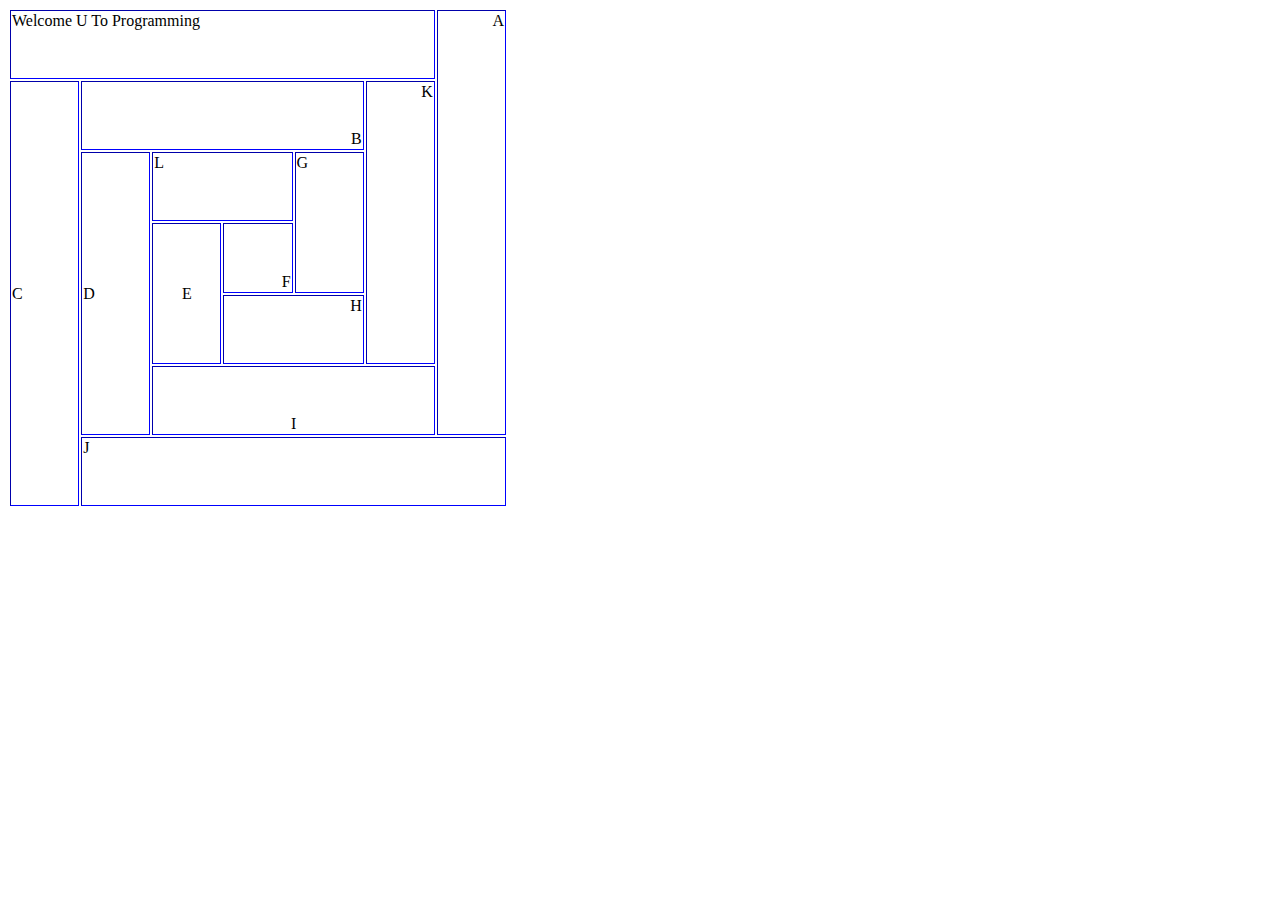
<file: Assing-1/index.html>
<!DOCTYPE html>
<html lang="en">
<head>
    <meta charset="UTF-8">
    <meta name="viewport" content="width=device-width, initial-scale=1.0">
    <title>Assingment 1</title>
</head>
<body>
    <table border="1" style= "width: 500px; height: 500px; table-layout: fixed; border: blue; "; >

    <tr>
        <td align="left" valign="top" colspan="6">Welcome U To Programming</td>
        <td valign="top" align="right" rowspan="6">A</td>
    </tr>
    <tr>
        <td rowspan="6">C</td>
        <td align="right" valign="bottom" colspan="4">B</td>
        <td valign="top" align="right" rowspan="4">K</td>
    </tr>
    <tr>
        <td rowspan="4">D</td>
        <td valign="top" align="left" colspan="2">L</td>
        <td valign="top" align="left" rowspan="2">G</td>
    </tr>   
    <tr>
        <td align="center" rowspan="2">E</td>
        <td valign="bottom" align="right" >F</td>
    </tr>
    <tr>
        <td valign="top" align="right" colspan="2">H</td>
    </tr>
    <tr>
        <td align="center" valign="bottom" colspan="4">I</td>
    </tr>
    <tr>
        <td valign="top" align="left" colspan="6">J</td>
    </tr>
        </table>
</body>
</html>
</file>
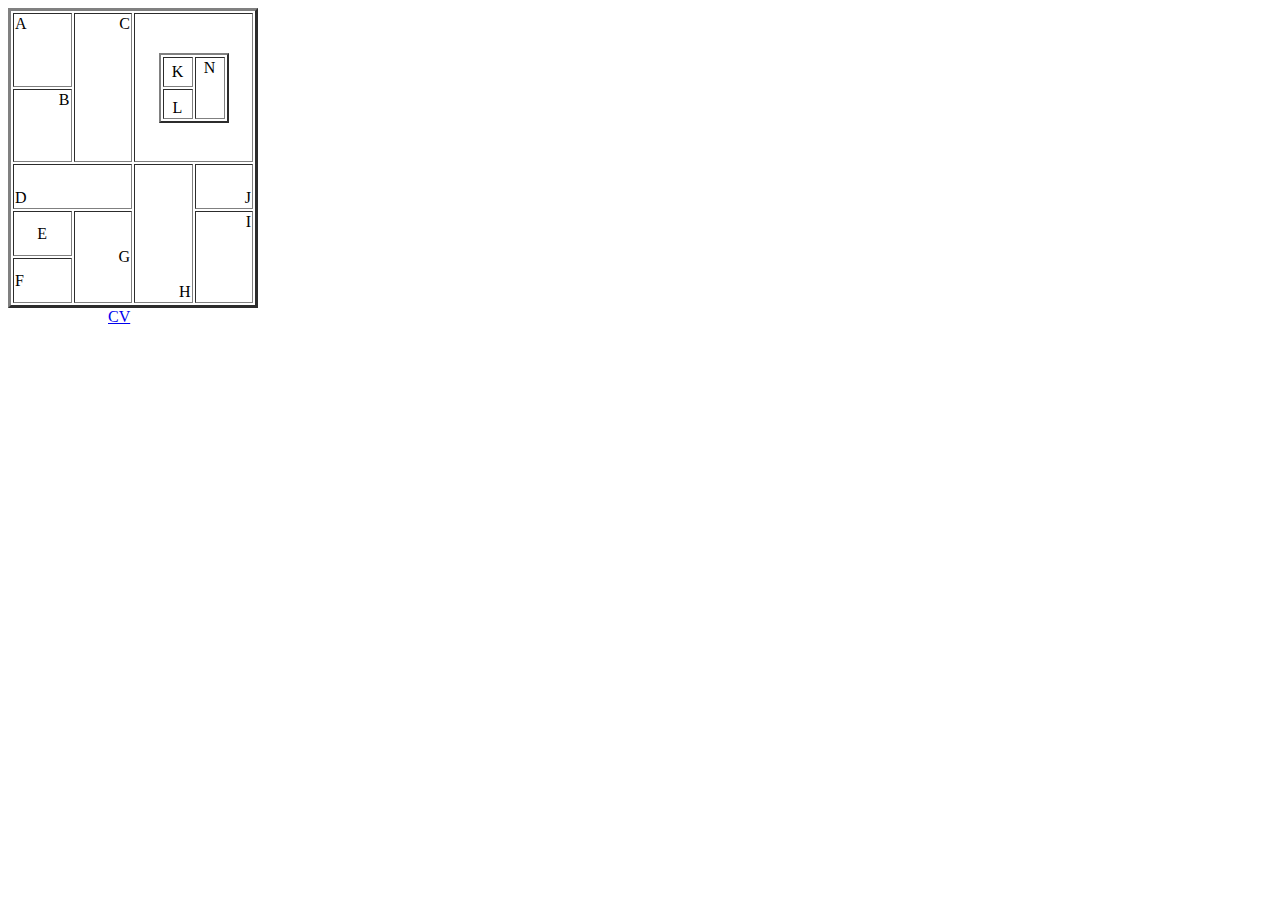
<file: Assing-2/index.html>
<!DOCTYPE html>
<html lang="en">

<head>
    <meta charset="UTF-8">
    <meta name="viewport" content="width=device-width, initial-scale=1.0">
    <title>Assingment 2</title>
</head>

<body>
    <table border="3" style="width:250px; height: 300px; table-layout:fixed;">
        <tr>
            <td valign="top" align="left">A</td>
            <td rowspan="2" align="right" valign="top">C</td>
            <td rowspan="2" colspan="2">
                <table border="2" align="center" style="width: 70px; height: 70px;">
                    <tr>
                        <td align="center">K</td>
                        <td rowspan="2" align="center" valign="top">N</td>
                    </tr>

                    <tr>
                        <td valign="bottom" align="center">L</td>
                    </tr>
                </table>
            </td>
        </tr>

        <tr>
            <td valign="top" align="right">B</td>
        </tr>

        <tr>
            <td colspan="2" valign="bottom"> D</td>
            <td rowspan="3" valign="bottom" align="right">H</td>
            <td align="right" valign="bottom">J</td>
        </tr>

        <tr>
            <td align="center">E</td>
            <td rowspan="2" align=" right">G</td>
            <td rowspan="2" valign="top" align="right">I</td>
        </tr>

        <tr>
            <td align="left">F</td>
        </tr>

    </table>

    <a style="padding: 100px;" href="assign2.1.html"> CV</a>
</body>

</html>
</file>
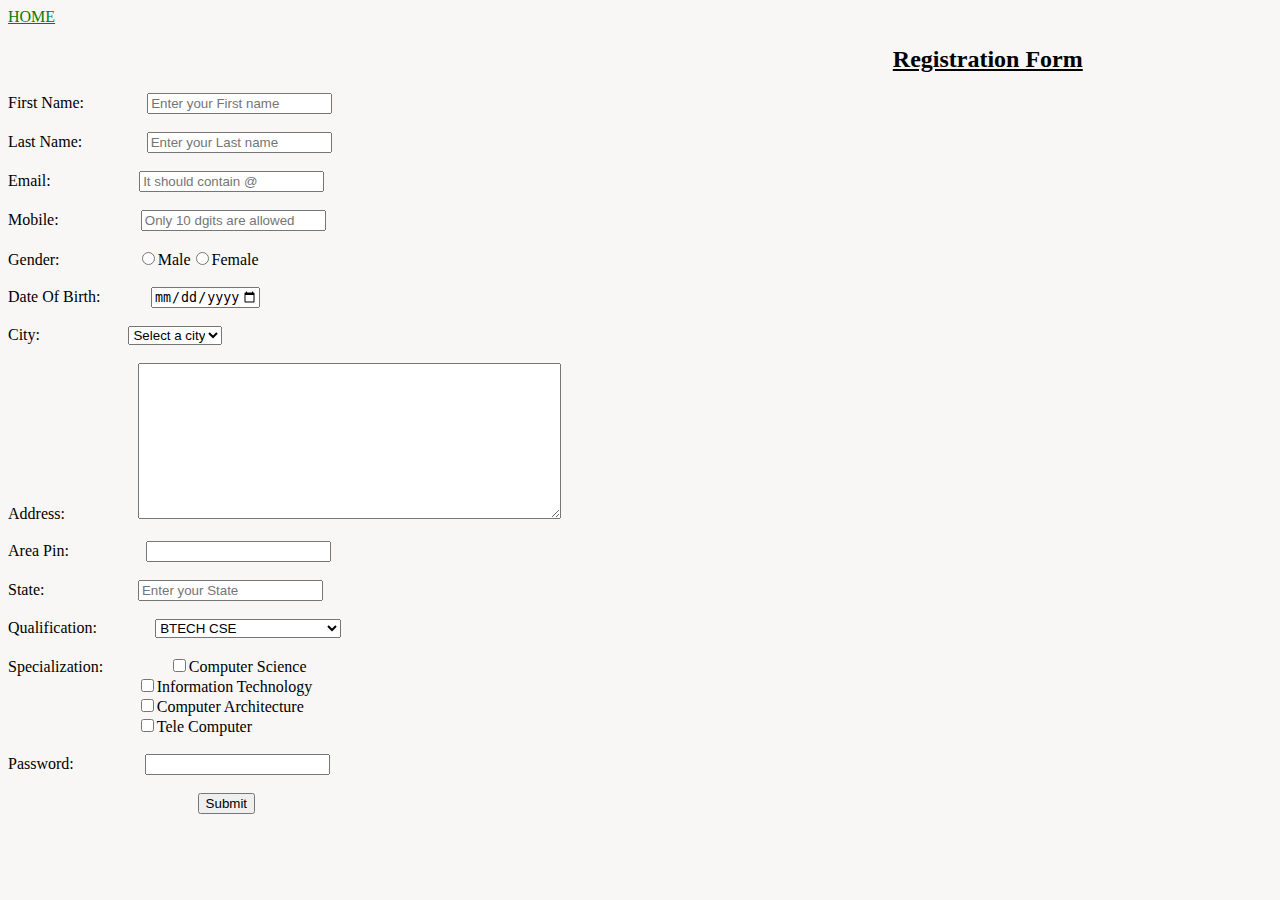
<file: Assing-3/index.html>
<!DOCTYPE html>
<html lang="en">

<head>
    <meta charset="UTF-8">
    <meta name="viewport" content="width=device-width, initial-scale=1.0">
    <title>Assingment 3</title>
</head>

<body style="background-color: #f8f7f5;" alink="red" vlink="orange" link="green">
    <a href="assign2.1.html">HOME</a>
    <h2 style="margin-left: 70%;"><u> Registration Form</u></h2>
    <form >
        First Name:<input style="margin-left:5%;" type="text" name="name" placeholder="Enter your First name"><br><br>
        Last Name:<input style="margin-left:5.1%;" type="text" name="name" placeholder="Enter your Last name"><br><br>
        Email:<input style="margin-left:7%;" type="email" name="email" placeholder="It should contain @"><br><br>
        Mobile:<input style="margin-left:6.5%;" maxlength="10" type="mobile" name="number"placeholder="Only 10 dgits are allowed" pattern="[0-9]{10}"><br><br>
        Gender:<input style="margin-left:6.5%;" type="radio" name="Gender">Male<input type="radio" name="Gender">Female<br><br>
        Date Of Birth:<input style="margin-left:4%;" type="date" name="Date Of Birth" max="2024-08-13" min="2012-12-12"><br><br>
        City:<select style="margin-left:7%;" id="city" name="city">
            <option value="">Select a city</option>
            <option value="Bengalore">Bengalore</option>
            <option value="Delhi">Delhi</option>
            <option value="Kolkata">Kolkata</option>
            <option value="Mumbai">Mumbai</option>
            <option value="Punjab">Punjab</option>
            <option value="Chennai">Chennai</option>
            <option value="Lucknow">Lucknow</option>
            <option value="Gujrat">Gujrat</option>
            <option value="Hydrabad">Hydrabad</option>
            <option value="Rajasthan">Rajasthan</option>
        </select><br><br>
        <label>Address:</label> 
       <textarea style="margin-left:5.5%;" maxlength="500" rows="10" cols="50" ></textarea><br><br>
        Area Pin:<input style="margin-left:6.1%;" maxlength="6" type="mobile" name="number"><br><br>
        State:<input style="margin-left:7.4%;" type="text" name="name" placeholder="Enter your State"><br><br>
        <label>Qualification:</label>
        <select style="margin-left:4.3%;" name=" qualification">
           <option> BTECH CSE</option>
           <option> BTECH CSE CORE</option>
           <option> BTECH CSE AIML</option>
           <option> BTECH CSE CyberSecurity</option>
        </select>
        <br><br>

        <label>Specialization:</label>
        <input style="margin-left:5.2%;" type="checkbox" name="computer science">Computer Science
        <br>
        <input style="margin-left:10.5%;" type="checkbox" name="Information Technology">Information Technology
        <br>
       <input style="margin-left:10.5%;" type="checkbox" name="Computer Architecture">Computer Architecture
        <br>
        <input style="margin-left:10.5%;" type="checkbox" name="Tele Computer">Tele Computer
        <br><br>

        <label>Password:</label>
        <input style="margin-left:5.3%;"type="password" name="passward" required maxlength="8" minlength="8">
        <br>
        <br>
       
        <input style="margin-left:15%;"  type="submit" name="submit" >
         
    </form>

</body>

</html>
</file>
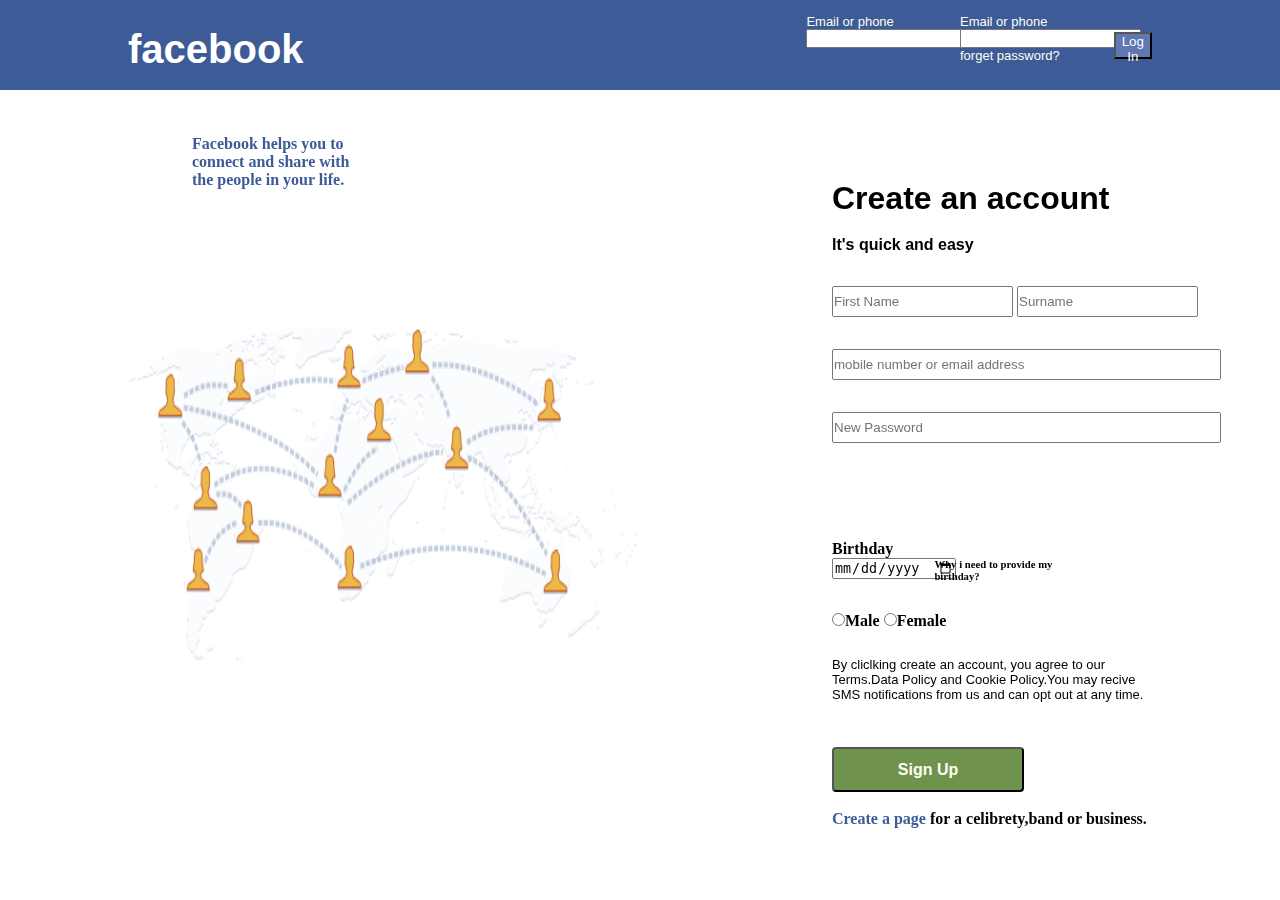
<file: Assing-4/index.html>
<!DOCTYPE html>
<html lang="en">
<head>
    <meta charset="UTF-8">
    <meta name="viewport" content="width=device-width, initial-scale=1.0">
    <title>fbweb-ab</title>
    <link rel="stylesheet" href="style.css">
</head>
<body>
<div id="desktopview">
    <div class="headcontainer">
        <h1 id="fblogo">facebook</h1>
         <span class="formcontainer">
           
                <span class="form1">
                <p>Email or phone</p>
                <input type="text">
                </span>
                
                <span class="form2" >
                    <p>Email or phone</p>
                    <input type="text">
                    <P>forget password?</P>
                </span>

                <span >
                    <button id="loginbutton" >Log In</button>
                </span>
         </span>
    </div>
     <div id="leftcontainer">
    <div id="fbquote"><h4> Facebook helps you to connect and share with the people in your life.</h4>
    </div> 
        <img id="worldimg" src="fb.png" alt="image">
    </div>

    <div class="crateaccountcontainer">
        <h1 id="createaccount">Create an account</h1>
        <h4 id="itsquick">It's quick and easy</h4>
        <div id="name" >
        <input id="firstname" class="form" type="text" placeholder="First Name">

        <input id="surname" class="form" type="text" placeholder="Surname">
        </div>
        <div id="mobileoremaillogin" >
            <input type="text" class="form" placeholder="mobile number or email address" size="46">
        </div>
    <div id="pass">
        <input type="password" class="form" placeholder="New Password" size="46">
    </div>

    <div id="bday">
        <h4>Birthday</h4>
        <input type="date" >
        <h6 id="whybday">Why i need to provide my birthday?</h6>
    </div>

    <div id="gender">

        <input type="radio" name="gender" id="malegender">Male
        <input type="radio" name="gender" id="femalegender">Female
    </div>

    <div id="termandcondition">
        By cliclking create an account, you agree to our Terms.Data Policy and Cookie Policy.You may recive SMS notifications from us and can opt out at any time.
    </div>

    <button id="signupbtn">Sign Up</button>

    <div id="createapage">
        <span id="bulecreatepage">Create a page </span>for a celibrety,band or business.
    </div>
   </div>
</div>   
   <div id="mediaqueery">

        <img id="topload" src="WhatsApp Image 2024-08-28 at 23.55.03_b5408ca5.jpg" alt="">
        <div id="language">
            <pre id="internallang">  English&#8226;हिन्दी&#8226;More...</pre>
        </div>

      
            <input id="medphoremail" type="text" placeholder="Phone number or email address" size="35" required>

            <input id="medpass" type="password" placeholder="Password" size="35" required>

            <button id="btn">LOG IN</button>

            <div id="medforpass">Forgotten Password ?</div>

            <hr id="hr1">

            <div id="OR">OR</div>

            <hr id="hr2">

            <button id="medcrtacc">CREATE NEW FACEBOOK ACCOUNT</button>
    </div>
 </body>
</html>
</file>
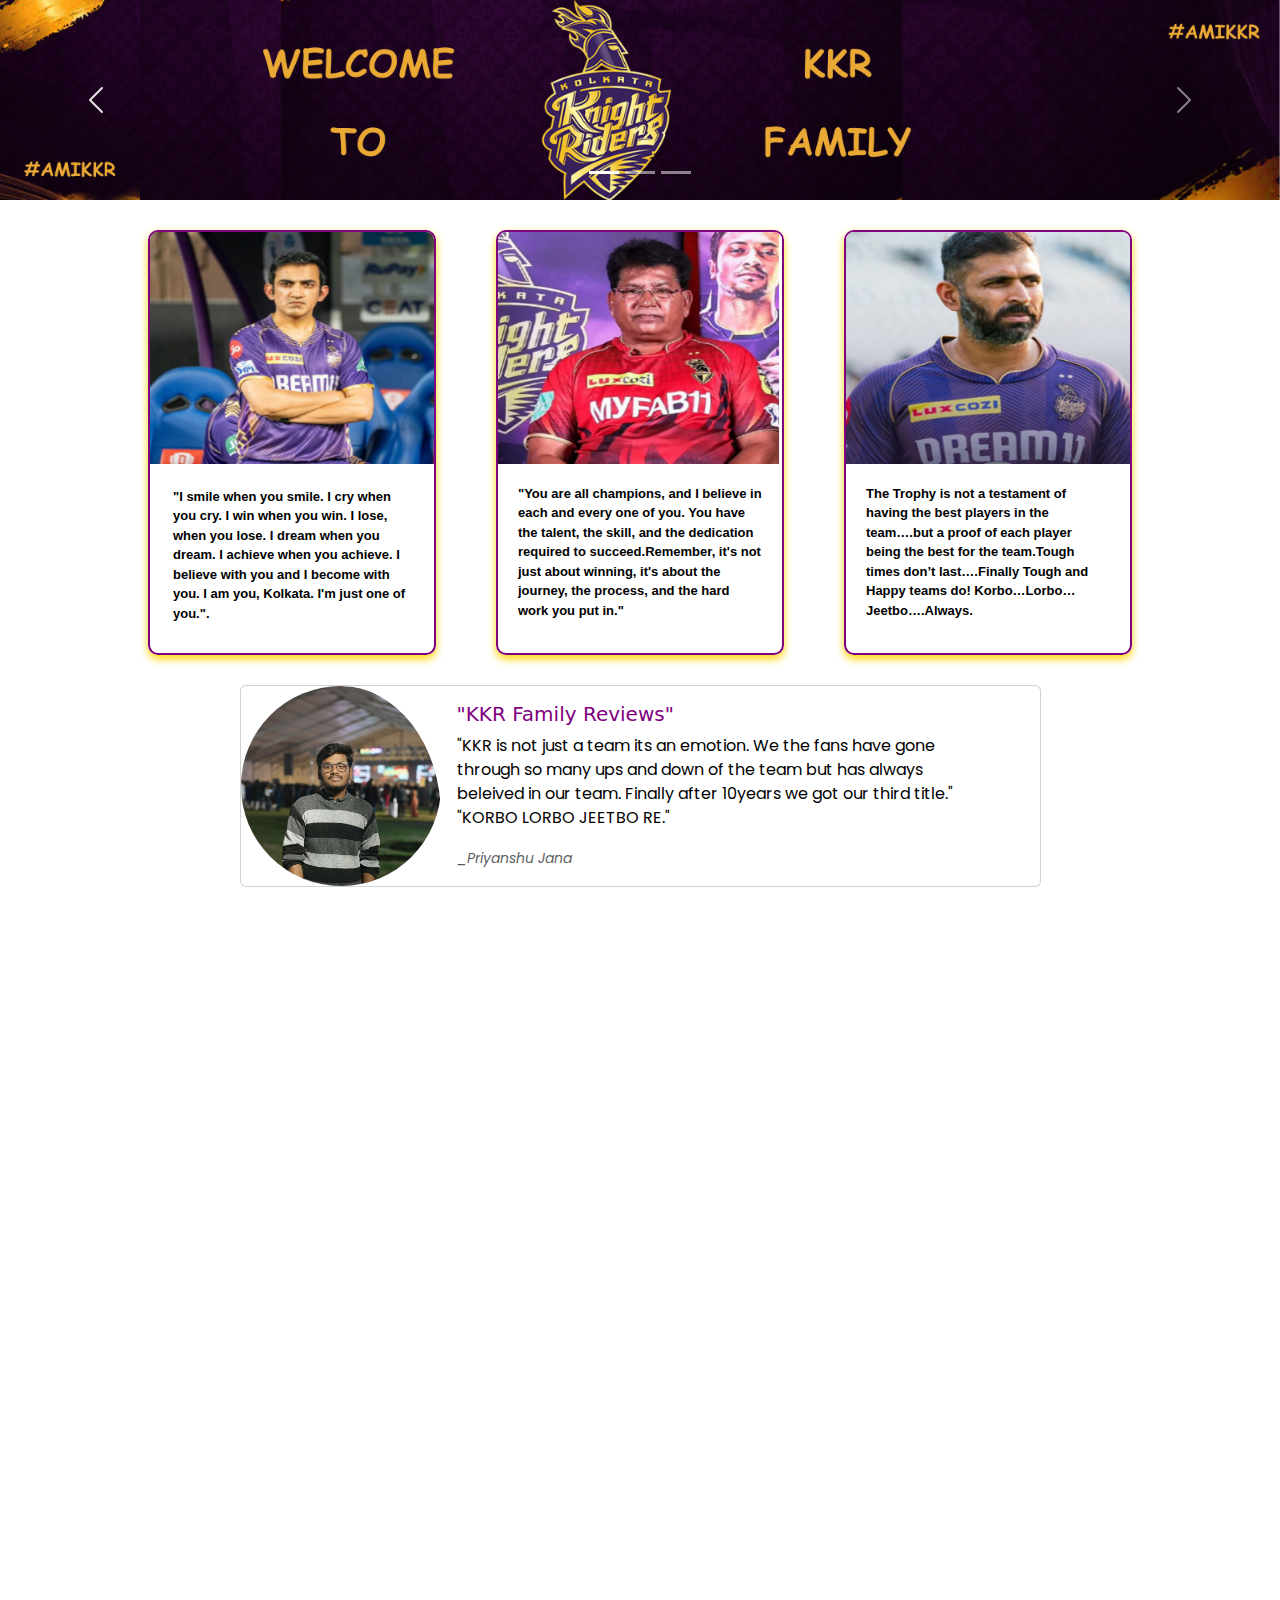
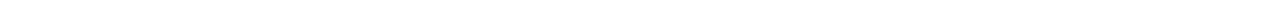
<file: Assing-5/index.html>
<!DOCTYPE html>
<html lang="en">

<head>
  <meta charset="UTF-8">
  <meta name="viewport" content="width=device-width, initial-scale=1.0">
  <title>Kolkata Knight Riders Fanpage</title>
  <link href=" https://cdn.jsdelivr.net/npm/bootstrap@5.3.3/dist/css/bootstrap.min.css" rel="stylesheet"
    integrity="sha384-QWTKZyjpPEjISv5WaRU9OFeRpok6YctnYmDr5pNlyT2bRjXh0JMhjY6hW+ALEwIH" crossorigin="anonymous">
  <link rel="stylesheet" href="style.css">

</head>

<body>
  <div id="carouselExampleIndicators" class="carousel slide">
    <div class="carousel-indicators">
      <button type="button" data-bs-target="#carouselExampleIndicators" data-bs-slide-to="0" class="active"
        aria-current="true" aria-label="Slide 1"></button>
      <button type="button" data-bs-target="#carouselExampleIndicators" data-bs-slide-to="1"
        aria-label="Slide 2"></button>
      <button type="button" data-bs-target="#carouselExampleIndicators" data-bs-slide-to="2"
        aria-label="Slide 3"></button>
    </div>
    <div class="carousel-inner">
      <div class="carousel-item active">
        <img src="WELCOME.png" class="d-block w-100" alt="...">
      </div>
      <div class="carousel-item">
        <img src="WELCOME2.png" class="d-block w-100" alt="...">
      </div>
      <div class="carousel-item">
        <img src="WELCOME3.png" class="d-block w-100" alt="...">
      </div>
    </div>
    <button class="carousel-control-prev" type="button" data-bs-target="#carouselExampleIndicators"
      data-bs-slide="prev">
      <span class="carousel-control-prev-icon" aria-hidden="true"></span>
      <span class="visually-hidden">Previous</span>
    </button>
    <button class="carousel-control-next" type="button" data-bs-target="#carouselExampleIndicators"
      data-bs-slide="next">
      <span class="carousel-control-next-icon" aria-hidden="true"></span>
      <span class="visually-hidden">Next</span>
    </button>
  </div>

  <div class="allcards">
    <div class="card1" style="width: 18rem;">
      <img src="GG.png" class="card-img-top" alt="...">
      <div class="card-body1">
        <p class="card-text1">"I smile when you smile. I cry when you cry. I win when you win. I lose, when you lose. I
          dream when you dream. I achieve when you achieve. I believe with you and I become with you. I am you, Kolkata.
          I'm just one of you.".</p>
      </div>
    </div>

    <div class="card2" style="width: 18rem;">
      <img src="CP1.png" class="card-img-top" alt="...">
      <div class="card-body">
        <p class="card-text2">"You are all champions, and I believe in each and every one of you. You have the talent,
          the
          skill, and the dedication required to succeed.Remember, it's not just about winning, it's about the journey,
          the process, and the hard work you
          put in." </p>
      </div>
    </div>

    <div class="card3" style="width: 18rem;">
      <img src="Untitled design.png" class="card-img-top" alt="...">
      <div class="card-body">
        <p class="card-text3">The Trophy is not a testament of having the best players in the team….but a proof of each
          player being the best for the team.Tough times don’t last….Finally Tough and Happy teams do!
          Korbo…Lorbo…Jeetbo….Always. </p>
      </div>
    </div>
  </div>

<div class="container">
  <div class="card mb-3" style="max-width: 801px;">
    <div class="row g-0">
      <div class="col-md-4">
        <img src="IMG-20240212-WA0140.jpg" class="img-fluid rounded-start" alt="...">
      </div>
      <div class="col-md-8">
        <div class="card-body">
          <h5 class="card-title">"KKR Family Reviews"</h5>
          <p class="card-text">"KKR is not just a team its an emotion. We the fans have gone through so many ups and down of the team but has always beleived in our team. Finally after 10years we got our third title."  "KORBO LORBO JEETBO RE." </p>
          <p class="card-text"><small class="text-body-secondary"><i>_Priyanshu Jana</i></small></p>
        </div>
      </div>
    </div>
  </div>
</div>

<div class="ratio ratio-16x9">
  <iframe src="https://www.google.com/maps/embed?pb=!1m18!1m12!1m3!1d3684.388093990587!2d88.34073987475693!3d22.56458373326513!2m3!1f0!2f0!3f0!3m2!1i1024!2i768!4f13.1!3m3!1m2!1s0x3a02779ff7e5b9af%3A0x1d1b1884bdbbbd79!2sEden%20Gardens!5e0!3m2!1sen!2sin!4v1725215308801!5m2!1sen!2sin" width="600" height="150" style="border:0;" allowfullscreen="" loading="lazy" referrerpolicy="no-referrer-when-downgrade"></iframe>
</div>

  <script src="https://cdn.jsdelivr.net/npm/bootstrap@5.3.3/dist/js/bootstrap.bundle.min.js"
    integrity="sha384-YvpcrYf0tY3lHB60NNkmXc5s9fDVZLESaAA55NDzOxhy9GkcIdslK1eN7N6jIeHz"
    crossorigin="anonymous"></script>
</body>

</html>
</file>
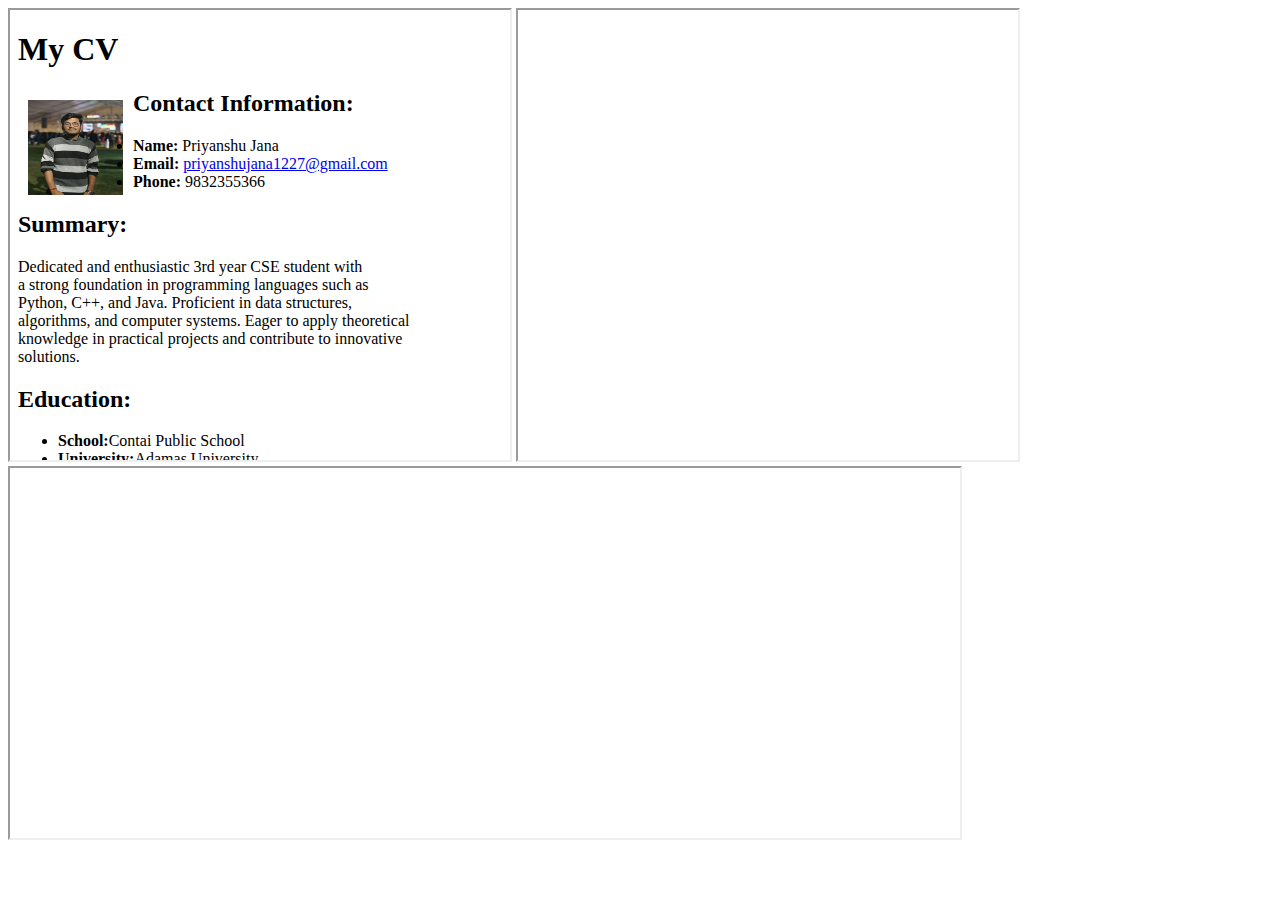
<file: Assing-2/assign2.1.html>
<!DOCTYPE html>
<html lang="en">
<head>
    <meta charset="UTF-8">
    <meta name="viewport" content="width=device-width, initial-scale=1.0">
    <title>Frames</title>
</head>
<body>
    <iframe src="cv.html" width="500px" height="450px">CV</iframe>
    <iframe src="https://www.android.com/intl/en_in/" width="500px" height="450px">Android</iframe>
    <iframe src="https://www.codewithharry.com/" width="950px" height="370px">CV</iframe>

</body>
</html>
</file>
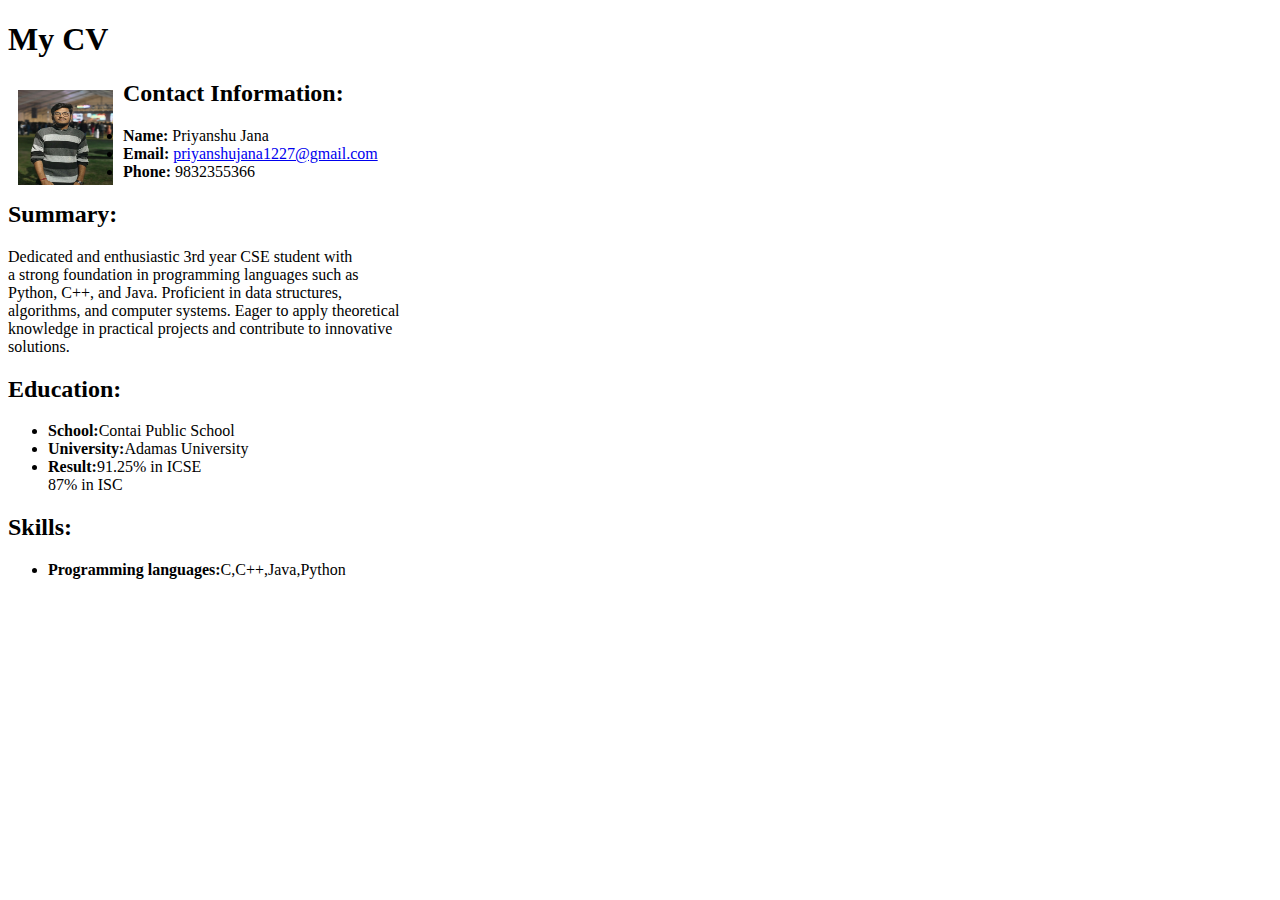
<file: Assing-2/cv.html>
<!DOCTYPE html>
<html lang="en">

<head>
    <meta charset="UTF-8">
    <meta name="viewport" content="width=device-width, initial-scale=1.0">
    <title>CV</title>
</head>

<body>
    <h1>My CV</h1>
    <img src="PJ Dp.jpg" alt="My Picture" width="95" height="95" style="float:left; margin:10px;">
    <h2>Contact Information:</h2>
    <ul>
        <li><strong>Name:</strong> Priyanshu Jana</li>
        <li><strong>Email:</strong> <a href="mailto:your_email@example.com">priyanshujana1227@gmail.com</a></li>
        <li><strong>Phone:</strong> 9832355366</li>
    </ul>
    <h2>Summary:</h2>
    <p>Dedicated and enthusiastic 3rd year CSE student with <br> a strong foundation in programming languages such as
        <br> Python, C++, and Java. Proficient in data structures,<br> algorithms, and computer systems. Eager to apply
        theoretical <br> knowledge in practical projects and contribute to innovative <br> solutions.</p>
    <h2>Education:</h2>
    <ul>
        <li><strong>School:</strong>Contai Public School</li>
        <li><strong>University:</strong>Adamas University</li>
        <li><strong>Result:</strong>91.25% in ICSE <br>87% in ISC</li>
    </ul>
    <h2>Skills:</h2>
    <ul>
        <li><strong>Programming languages:</strong>C,C++,Java,Python</li>
    </ul>
</body>

</html>
</file>
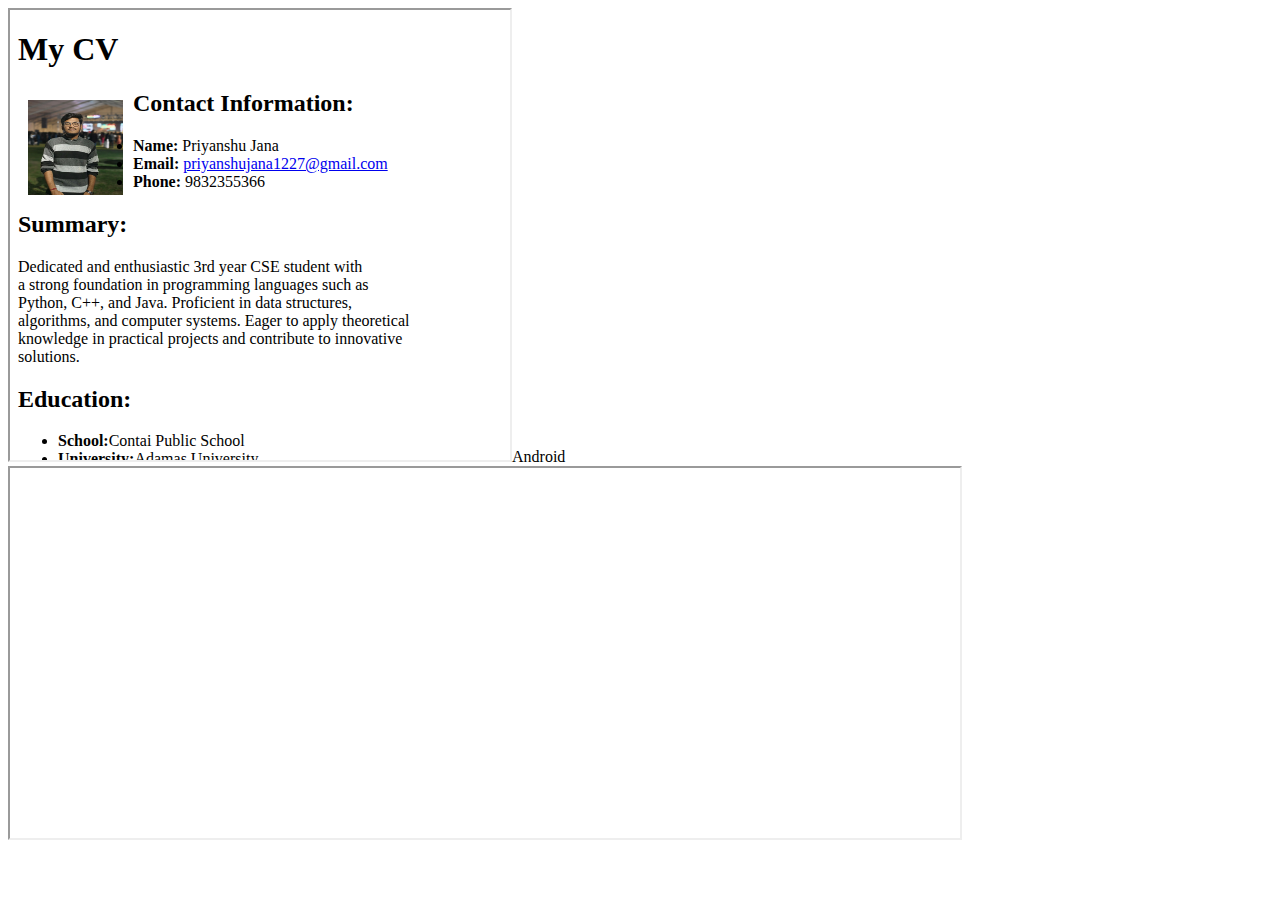
<file: Assing-3/assign2.1.html>
<!DOCTYPE html>
<html lang="en">
<head>
    <meta charset="UTF-8">
    <meta name="viewport" content="width=device-width, initial-scale=1.0">
    <title>Frames</title>
</head>
<body>
    <iframe src="cv.html" width="500px" height="450px">CV</iframe
    <iframe src="https://www.android.com/intl/en_in>/" width="500px" height="450px">Android</iframe>
    <iframe src="https://www.codewithharry.com/" width="950px" height="370px">CV</iframe>

</body>
</html>
</file>
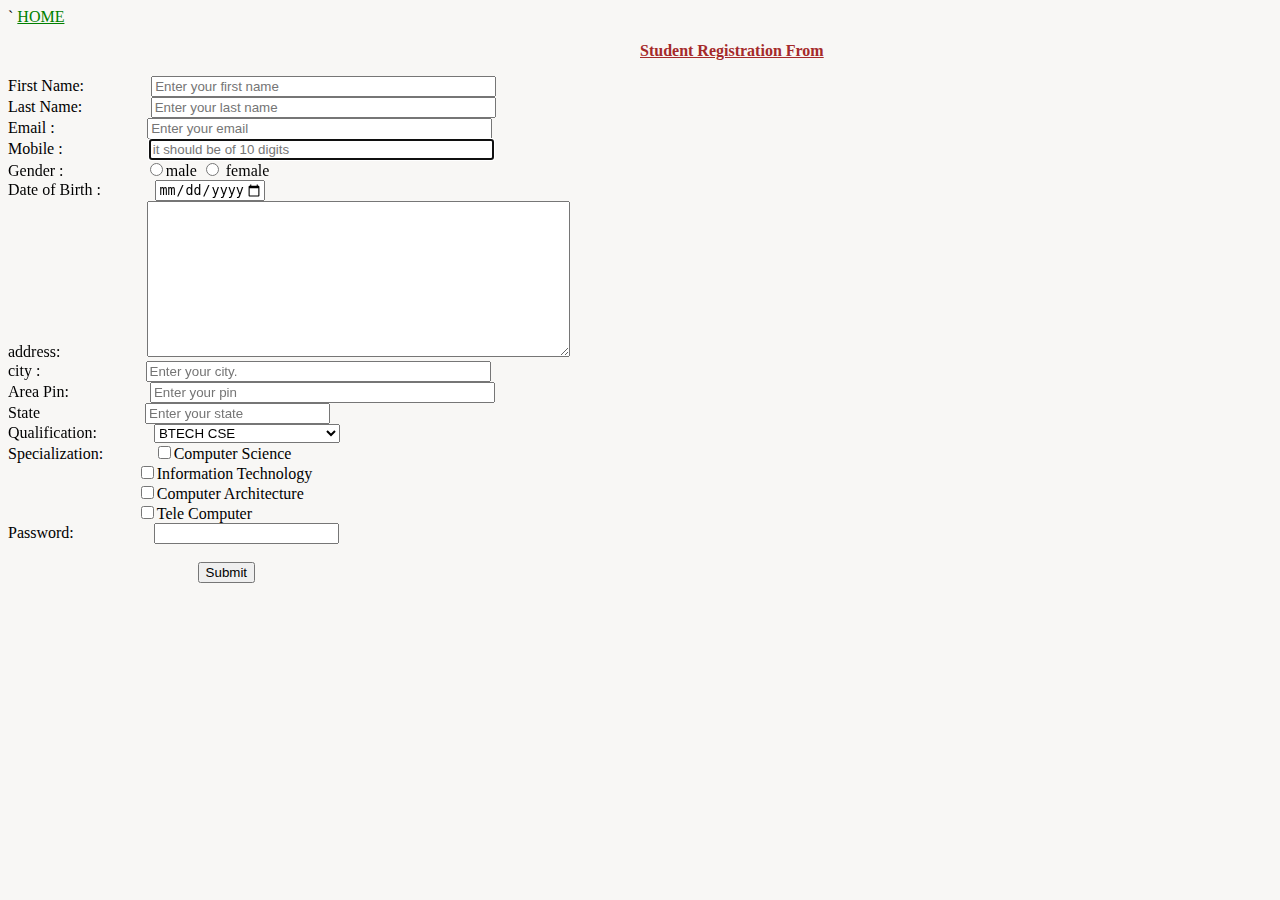
<file: Assing-3/new.html>
<!DOCTYPE html>
<html lang="en">
<head>
    <meta charset="UTF-8">`
    <meta name="viewport" content="width=device-width, initial-scale=1.0">
    <title>Aritra's form </title>
</head>
<body style="background-color: #f8f7f5;" alink="red" vlink="orange" link="green">
       <a href="assign2.html">HOME</a>
      <p style="color: brown; margin-left:50%"> <b><u>Student Registration From</u></b> </p>
    <form style="text-align: left;">
        <label >First Name:</label>
        <input style="margin-left:5%;" type="text" name=" FIRST NAME" placeholder="Enter your first name" required size="40" maxlength="40">
        <br>

        <label >Last Name:</label>
       <input style="margin-left:5.1%;"  type="text" name=" LAST NAME" placeholder="Enter your last name" required size="40">
        <br>

        <label > Email :</label>
       <input style="margin-left:7%;"  type="email" name="email" placeholder="Enter your email" required size="40">
       <br>

        <label >Mobile :</label>
         <input style="margin-left:6.5%;"  type="tel" name="mobile" placeholder="it should be of 10 digits" pattern="[0-9]{10}" required autofocus size="40" maxlength="10" minlength="10" >
        <br>

        <label >Gender :</label>
        
        <input style="margin-left:6.5%;"  type="radio" name="Gender" >male
        <input type="radio" name="Gender"> female
        <br> 
        
        <label>Date of Birth :</label>
       <input style="margin-left:4%;"  type="date" name="DOB" required max="2024-07-13" min="2012-12-12">
        <br>
        
       <label>address:</label> 
       <textarea style="margin-left:6.5%;" maxlength="500" rows="10" cols="50" ></textarea>
        <br>

        <label>city :</label> 
        <input style="margin-left:8%;"  type="text" name="city" placeholder="Enter your city. " required size="40">
        <br>

        <label>Area Pin: </label>
       <input style="margin-left:6.1%;"  type="text" name="pin" placeholder="Enter your pin" size="40" maxlength="6" minlength="6">
        <br>

        <label>State</label>
       <input style="margin-left:8%;" type="text" name="state" placeholder="Enter your state">
        <br>

        <label>Qualification:</label>
        <select style="margin-left:4.2%;" name=" qualification">
           <option> BTECH CSE</option>
           <option> BTECH CSE CORE</option>
           <option> BTECH CSE AIML</option>
           <option> BTECH CSE CyberSecurity</option>
        </select>
        <br>

        <label>Specialization:</label>
        <input style="margin-left:4%;" type="checkbox" name="computer science">Computer Science
        <br>
        <input style="margin-left:10.5%;" type="checkbox" name="Information Technology">Information Technology
        <br>
       <input style="margin-left:10.5%;" type="checkbox" name="Computer Architecture">Computer Architecture
        <br>
        <input style="margin-left:10.5%;" type="checkbox" name="Tele Computer">Tele Computer
        <br>

        <label>Password:</label>
        <input style="margin-left:6%;"type="password" name="passward" required maxlength="8" minlength="8">
        <br>
        <br>
       
        <input style="margin-left:15%;"  type="submit" name="submit" >
         
       

       </form>
       

</body>
</html>
</file>
<file: Assing-4/style.css>
*{
    margin: 0%;
    padding: 0%;
}
.headcontainer{
    position: fixed   ;
    width: 100vw;
    height: 10vh;
    background-color: 
    #3c5b97 ;
    color: #fefef2;
    font-family: Arial, Helvetica, sans-serif;
}
#fblogo{
   position: fixed;
    top: 3%;
    left: 10%;
    font-family: HelveticaNeueW01-55Roma, HelveticaNeueW02-55Roma, HelveticaNeueW10-55Roma,sans-serif;
    font-size: 40px;
    color: white;
}

.form1{
    position: fixed;
    top: 1.5%;
    left: 63%;
    font-size: small;

   
}
.form2{
   position: fixed;
   top: 1.5%;
   left: 75%;
   font-size: small;
}
#loginbutton{
    position: fixed;
    top: 3.5%;
    left: 87%;
    background-color: #5f77b3;
    color: #fefef2;
    width: 3vw;
    height: 3vh;
}

/* 2nd container starts*/

#fbquote{
   
    width: 14vw;
    height: 20vh;
    position: fixed;
    top: 15%;
    left: 15%;
    color: #3c5b97;
    font-weight: bold;

}
.crateaccountcontainer{
   
    left: 65%;
    top: 20%;
    width: 50vw;
    height: 50vh;
    position: fixed;
}
#mobileoremaillogin{
    margin-top: 5%;
    
}
#name{
    margin-top: 5%;
}
#itsquick{
    margin-top: 3%;
    font-family: Arial, Helvetica, sans-serif;
}
#pass{
    margin-top: 5%;
}
#bday{
    position: fixed;
    top: 60%;
    
}
#worldimg{
    position: fixed;
    top: 35%;
    left: 10%;
    width: 40vw;
    height: 40vh;
   
    
}

#whybday{
    position: fixed;
    width: 10vw;
    height: 10vh;
    right:17%;
    top: 62%;
}
#gender{
    position: fixed;
    top: 68%;
    font-weight: bold;
    font-size: medium;
   
}
#termandcondition{
    position: fixed;
    top: 73%;
    width: 25vw;
    height: 20hw;
    font-family: Arial, Helvetica, sans-serif;
    font-size: small;
}
#signupbtn{
    position: fixed;
    top: 83%;
    width: 15vw;
    height: 5vh;
    background-color: #6f934d;
    color: #fefef2;
    font-weight: 900;
    border-radius: 4px;
    border-width: 0.3ch;
    font-size: medium;
}
#createapage{
    position: fixed;
    top: 90%;
    font-size: 100%;
    font-weight: 600;
}
#bulecreatepage{
    color: #3c5b97;

}
#createaccount{
    font-family: Arial, Helvetica, sans-serif;
}
.form{
    height: 3vh;

}

@media (min-width:401px) {
    #mediaqueery{
        display: none;
    }
}



@media screen and (max-width:400px) {

    #desktopview{
        display: none;
    }
    
*{
    margin: 0%;
    padding: 0%;
}

#language{
    
    position: absolute;
    left: 30%;
    width: 50vw;
    height: 10vh;
}
#internallang{
    font-family:system-ui, -apple-system, BlinkMacSystemFont, 'Segoe UI', Roboto, Oxygen, Ubuntu, Cantarell, 'Open Sans', 'Helvetica Neue', sans-serif ;
}
#medphoremail{
    position: absolute;
    top: 50%;
    left: 15%;
    border: none;
    border-bottom: 2px solid black;
}
#medpass{
    position: absolute;
    top: 60%;
    left: 15%;
    border: none;
    border-bottom: 2px solid black;
}
#btn{

    position: absolute;
    top: 70%;
    left: 14%;
    width: 67vw;
    height: 5vh;
    background-color:#033c89;
    color: #fefef2;
}
#medforpass{
    position: absolute;
    top: 79%;
    left: 30%;
    color: #033c89;
}
#hr1{
    position: absolute;
    top: 86%;
    width: 28vw;
    left: 15%;
}
#OR{
    position: absolute;
    top: 85%;
    left: 46%;
}

#hr2{
    position: absolute;
    top: 86%;
    width: 28vw;
    left: 54%;
}
#medcrtacc{
    position: absolute;
    top: 90%;
    width: 67vw;
    height: 5vh;
    left: 14%;
    background-color: #1e9024;
    color: #fefef2;
}
 
}
</file>
<file: Assing-5/style.css>
@import url('https://fonts.googleapis.com/css2?family=Poppins:ital,wght@0,100;0,200;0,300;0,400;0,500;0,600;0,700;0,800;0,900;1,100;1,200;1,300;1,400;1,500;1,600;1,700;1,800;1,900&display=swap');



* {
    margin: 0%;
    padding: 0%;

}

.card1 {
    display: inline-block;
    border: 2px solid purple;
    border-radius: 10px;
    overflow: hidden;
    margin: 30px;
    box-shadow: 0 4px 8px 0 gold;
    column-gap: 10px;
    height: 425px;
}

.card1 img {
    width: 100%;
    height: 55%;
    transition: scale 400ms;
}

.card1:hover img{
    scale: 110%;
}

.card2 {
    display: inline-block;
    border: 2px solid purple;
    border-radius: 10px;
    margin: 30px;
    box-shadow: 0 4px 8px 0 gold;
    overflow: hidden;
    height: 425px;
}

.card2 img {
    width: 100%;
    height: 55%;
    transition: scale 400ms;
}

.card2:hover img{
    scale: 110%;
}

.card3 {
    display: inline-block;
    border: 2px solid purple;
    border-radius: 10px;
    margin: 30px;
    box-shadow: 0 4px 8px 0 gold;
    overflow: hidden;
    height: 425px;
}

.card3 img {
    width: 100%;
    height: 55%;
    transition: scale 400ms;
}

.card3:hover img{
    scale: 110%;
}

.card-text1 {
    font-size: 13px;
    font-family:Verdana, Geneva, Tahoma, sans-serif;
    color: black;
    font-weight: bold;
    padding: 20px;
    margin: 3px;
}

.card-text2 {
    font-size: 13px;
    font-family:Verdana, Geneva, Tahoma, sans-serif;
    color: black;
    font-weight: bold;
    padding: 20px;
    margin-top: 0;
}

.card-text3 {
    font-size: 13px;
    font-family:Verdana, Geneva, Tahoma, sans-serif;
    color: black;
    font-weight: bold;
    padding: 20px;
    margin-top: 0;
}

.allcards{
    display: flex;
    justify-content: center;
    
}

.container{
    display: flex;
    justify-content: center;
}

.col-md-4{
    width: 200px; 
  height: 200px; 
  border-radius: 50%; /* Make the card circular */
  overflow: hidden;
}
.col-md-4 img{
    width: 130%; /* Make the image take up the full width of the card */
  height: 130%; /* Make the image take up the full height of the card */
  object-fit: cover; /* Scale the image to cover the entire card */
  border-radius: 50%;
}

.card-title{
    color: purple;
}

.card-text{
    color: black;
    font-family: "Poppins", sans-serif;
}



.card mb-3{
    height: 45px;
}
</file>
